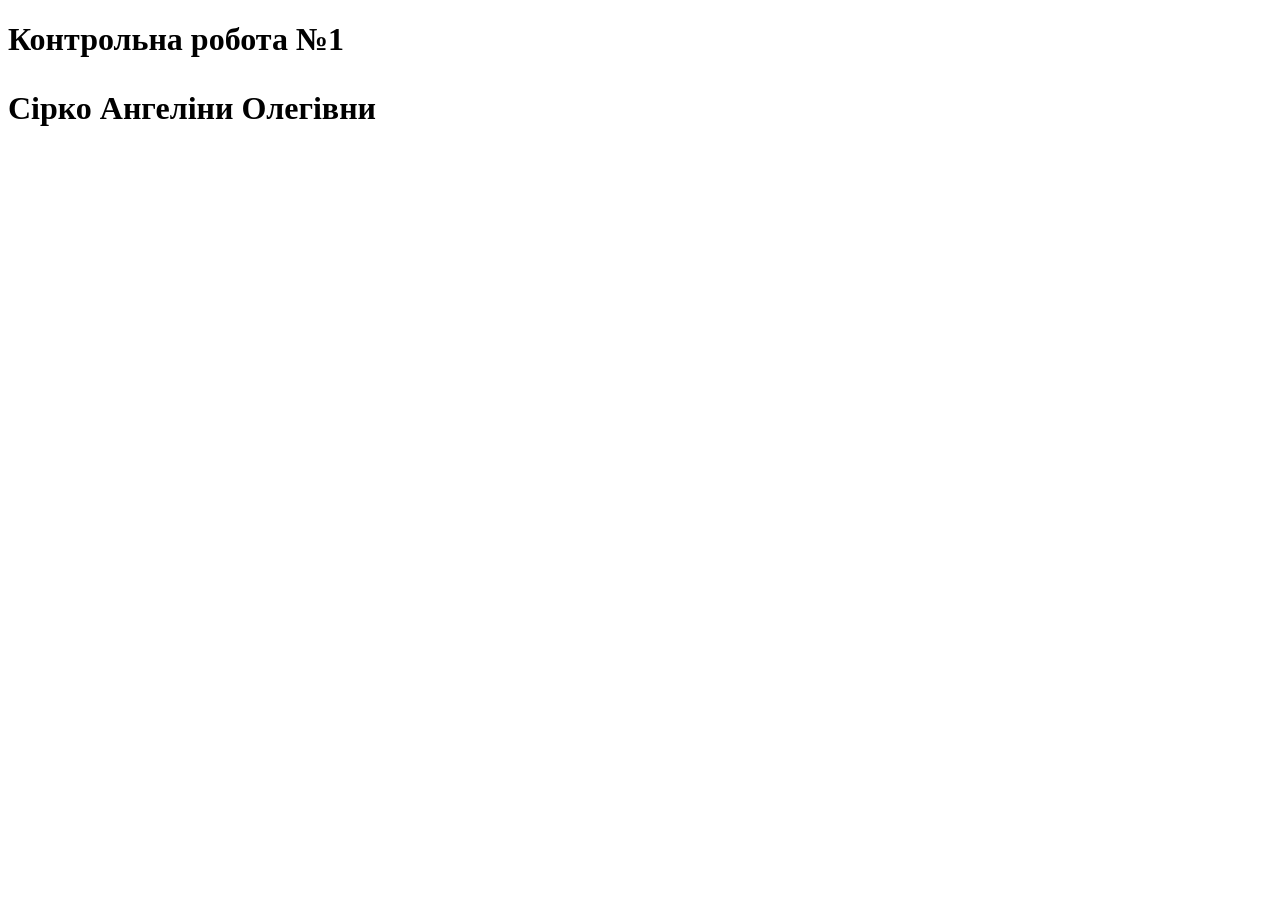
<file: Kr1/index.html>
<!DOCTYPE html>
<html lang="en">

<head>
    <meta charset="UTF-8">
    <meta name="viewport" content="width=device-width, initial-scale=1.0">
    <title>Kr1</title>
</head>

<body>
    <h1> Контрольна робота №1 <p> Сірко Ангеліни Олегівни </p></h1>
    <script src="script.js"></script>
</body>

</html>
</file>
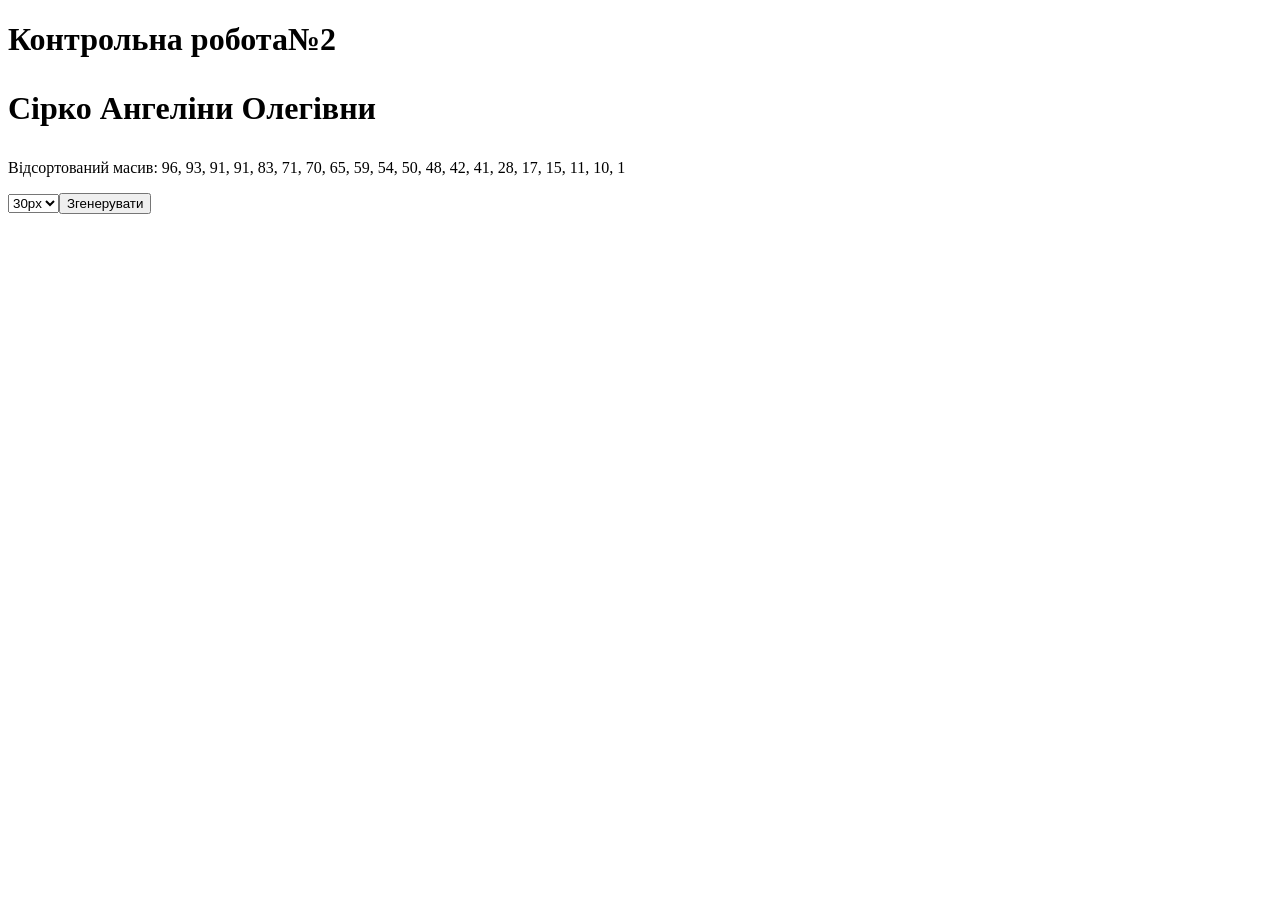
<file: KR2/index.html>
<!DOCTYPE html>
<html lang="en">
<head>
    <meta charset="UTF-8">
    <meta name="viewport" content="width=device-width, initial-scale=1.0">
    <title>KR 2</title>
</head>
<body>
<h1> Контрольна робота№2 <p>  Сірко Ангеліни Олегівни</p>
    <script src="script.js"></script>
</body>
</html>
</file>
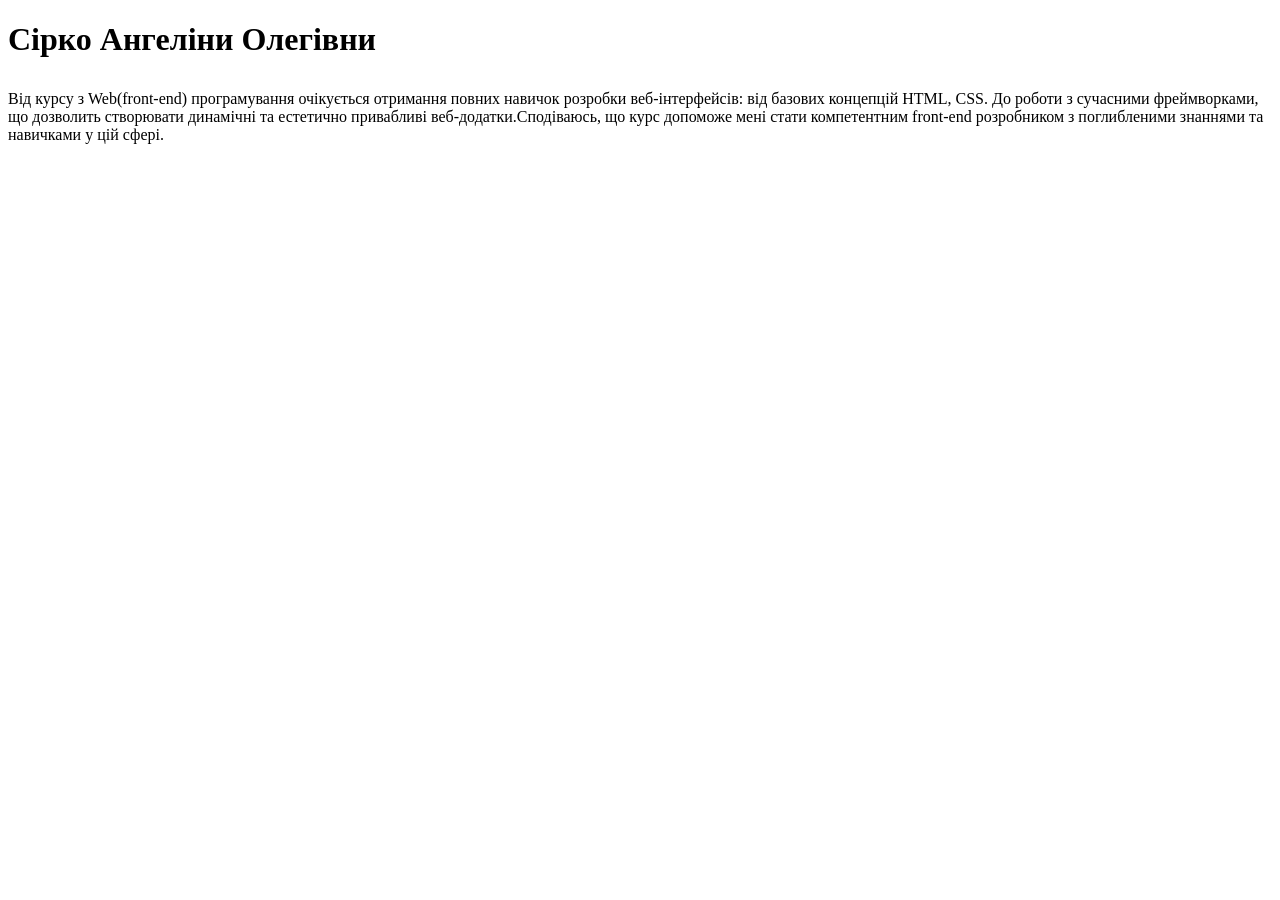
<file: pr1/index.html>
<!DOCTYPE html>
<html lang="en">
<head>
  <meta charset="UTF-8">
  <meta name="viewport" content="width=device-width, initial-scale=1.0">
  <title>Document</title>
</head>
<body>
<h1>Сірко Ангеліни Олегівни </p></h1> 
<p>Від курсу з Web(front-end) програмування очікується отримання повних навичок розробки веб-інтерфейсів: від базових концепцій HTML, CSS. До роботи з сучасними фреймворками, що дозволить створювати динамічні та естетично привабливі веб-додатки.Сподіваюсь, що курс допоможе мені стати компетентним front-end розробником з поглибленими знаннями та навичками у цій сфері. </p>

</body>
</html>
</file>
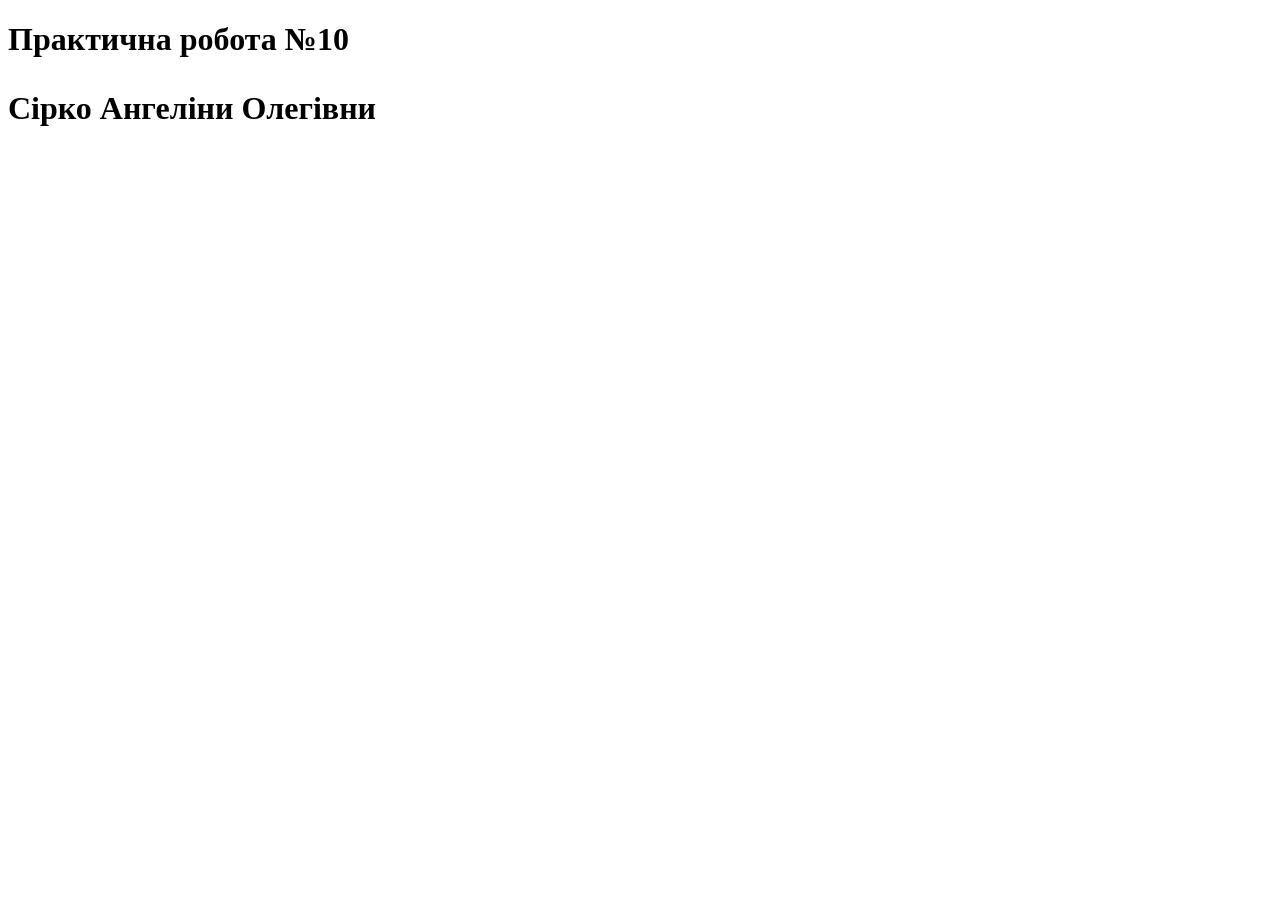
<file: pr10/index.html>
<!DOCTYPE html>
<html lang="en">

<head>
    <meta charset="UTF-8">
    <meta name="viewport" content="width=device-width, initial-scale=1.0">
    <title>PR 10</title>
</head>

<body>
    <h1>Практична робота №10 <p>Сірко Ангеліни Олегівни</p></h1>
</body>

</html>
</file>
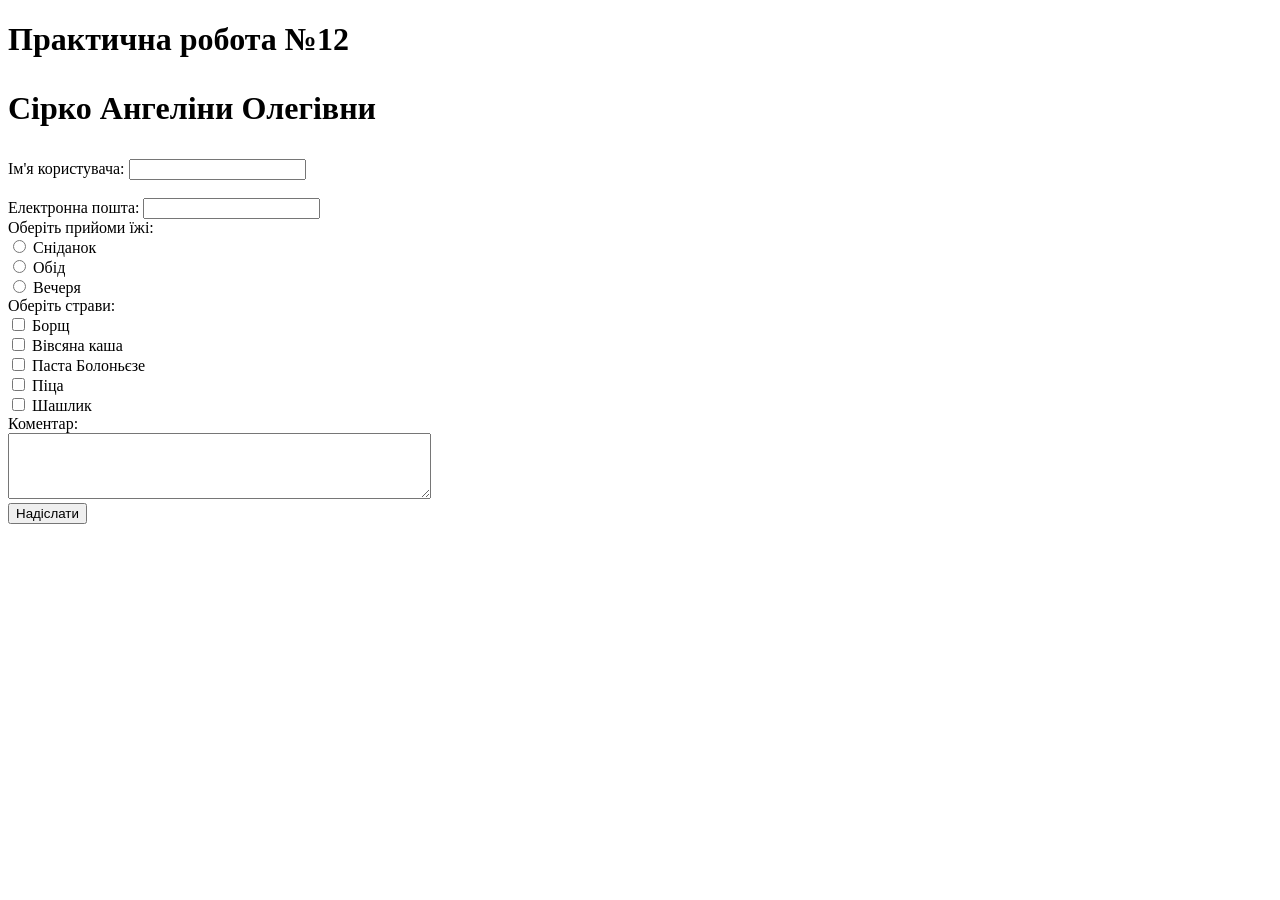
<file: pr12/index.html>
<!DOCTYPE html>
<html lang="en">

<head>
    <meta charset="UTF-8">
    <meta name="viewport" content="width=device-width, initial-scale=1.0">
    <title>PR 12</title>
</head>

<body>
    <h1>Практична робота №12 <p>Сірко Ангеліни Олегівни</p></h1>
    <form id="userForm">
        <label for="username">Ім'я користувача:</label>
        <input type="text" id="username" name="username"><br>
        <br>
        <label for="email">Електронна пошта:</label>
        <input type="email" id="email" name="email"><br>

        <label>Оберіть прийоми їжі:</label><br>
        <input type="radio" id="breakfast" name="meal" value="Сніданок">
        
        <label for="breakfast">Сніданок</label><br>
        <input type="radio" id="lunch" name="meal" value="Обід">
        
        <label for="lunch">Обід</label><br>
        <input type="radio" id="dinner" name="meal" value="Вечеря">
        <label for="dinner">Вечеря</label><br>

        <label>Оберіть страви:</label><br>
        <input type="checkbox" id="borshch" name="dish" value="Борщ">
        
        <label for="borshch">Борщ</label><br>
        <input type="checkbox" id="porridge" name="dish" value="Вівсяна каша">
        
        <label for="porridge">Вівсяна каша</label><br>
        <input type="checkbox" id="pasta" name="dish" value="Паста Болоньєзе">
        
        <label for="pasta">Паста Болоньєзе</label><br>
        <input type="checkbox" id="pizza" name="dish" value="Піца">
        
        <label for="pizza">Піца</label><br>
        <input type="checkbox" id="shashlik" name="dish" value="Шашлик">
        <label for="shashlik">Шашлик</label><br>

        <label for="comment">Коментар:</label><br>
        <textarea id="comment" name="comment" rows="4" cols="50"></textarea><br>

        <button type="button" id="submitBtn">Надіслати</button>
    </form>
    <div id="result"></div>
</body>
</html>
</file>
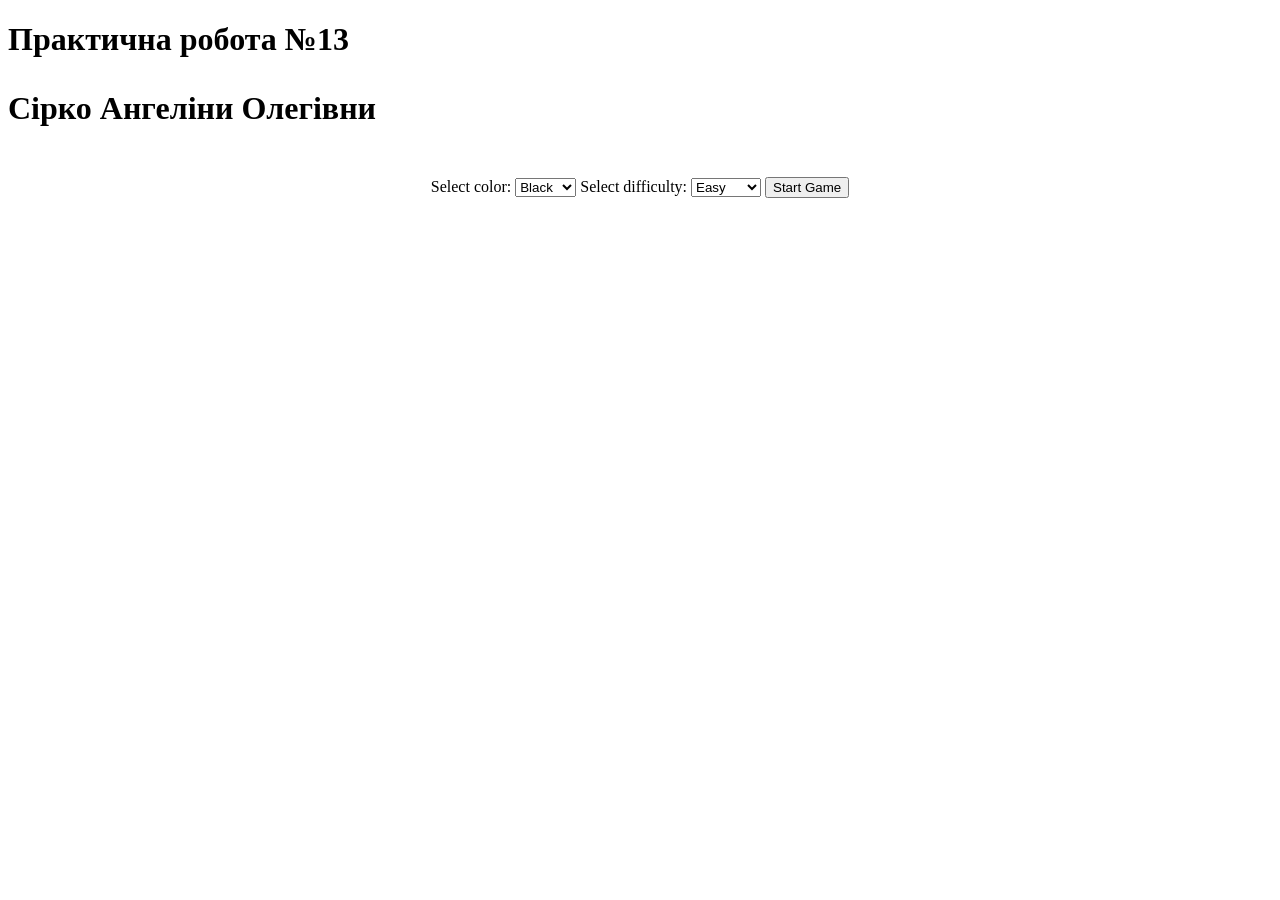
<file: pr13/index.html>
<!DOCTYPE html>
<html lang="en">

<head>
    <meta charset="UTF-8">
    <meta name="viewport" content="width=device-width, initial-scale=1.0">
    <title>PR 13</title>
    <style>
        #container {
            position: relative;
            width: 100%;
            height: 100px;
            text-align: center;
            margin-top: 50px;
        }

        #square {
            display: none;
            position: absolute;
            width: 50px;
            height: 50px;
            background-color: #2E9AFF;
            cursor: pointer;
        }

        #settings {
            margin-top: 40px;
        }

        #score,
        #timer {
            display: none;
            margin-top: 30px;
            font-size: 20px;
        }
    </style>
</head>

<body>
    <h1>Практична робота №13 <p>Сірко Ангеліни Олегівни</p></h1>
    <div id="container">
        <div id="square"></div>
        <div id="settings">
            <label for="color">Select color:</label>
            <select id="color">
                <option value="black">Black</option>
                <option value="red">Red</option>
                <option value="yellow">Yellow</option>
                <option value="blue">Blue</option>
            </select>
            <label for="difficulty">Select difficulty:</label>
            <select id="difficulty">
                <option value="easy">Easy</option>
                <option value="medium">Medium</option>
                <option value="hard">Hard</option>
            </select>
            <button id="start_btn">Start Game</button>
        </div>
        <div id="score">Score: <span id="score_val"></span></div>
        <div id="timer">Time Left: <span id="time_left"></span></div>
    </div>

    <script src="script.js"></script>
</body>

</html>
</file>
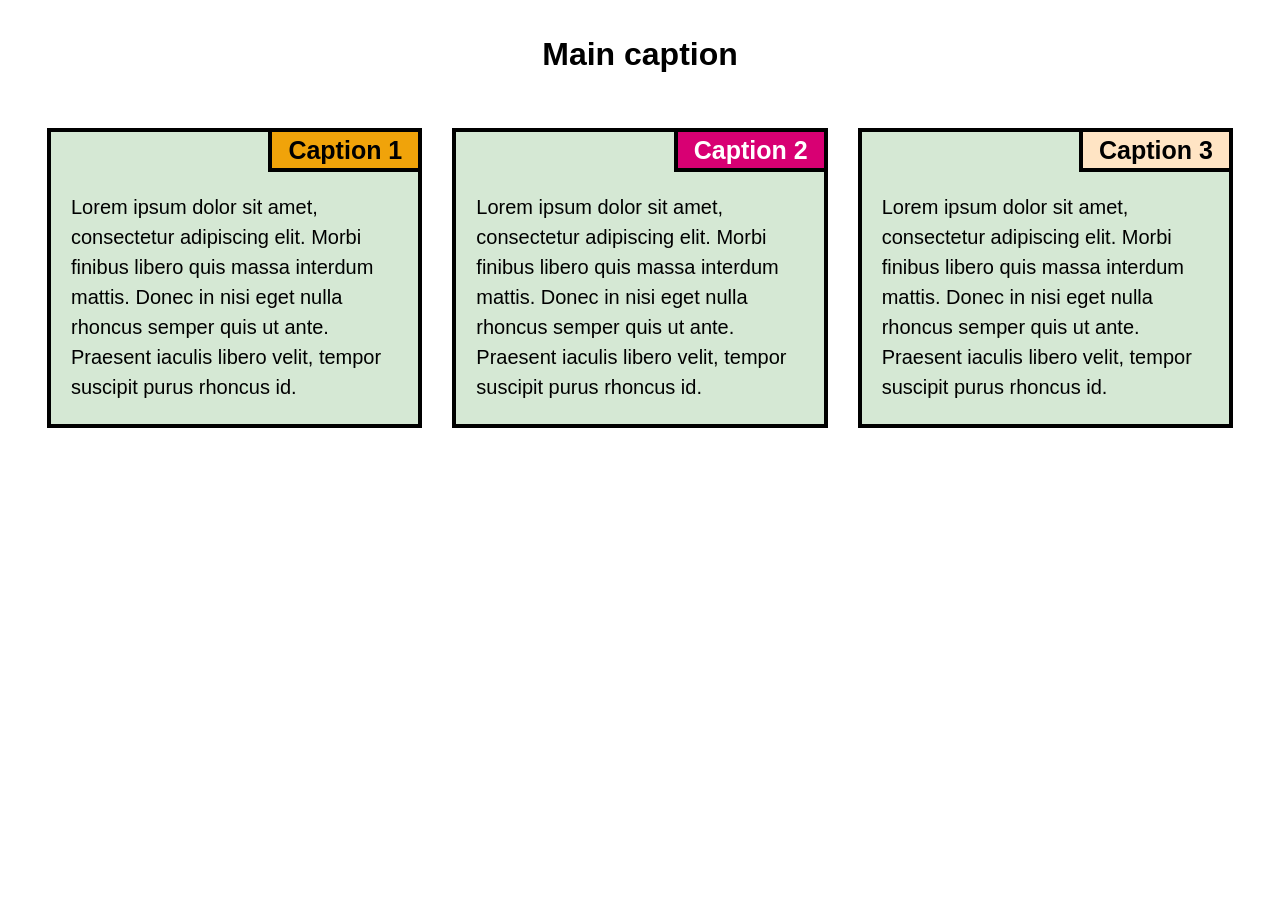
<file: pr2/index.html>
<!DOCTYPE html>
<html>

<head>
	<meta charset="UTF-8">
	<meta name="viewport" content="width=device-width, initial-scale=1.0">
	<title>PR 2</title>
	<link rel="stylesheet" href="style.css">
</head>

<body>
	<div class="top-section">
		<h1>Main caption</h1>
	</div>

	<div class="row">
		<div class="col-lg-4 col-md-6 col-sm-12">
			<div class="block">
				<div class="block__caption">
					<div class="block__caption-text bg-light-brown">
						Caption 1
					</div>
				</div>
				<div class="block__content">
					Lorem ipsum dolor sit amet, consectetur adipiscing elit. Morbi finibus libero quis massa interdum
					mattis. Donec in nisi eget nulla rhoncus semper quis ut ante. Praesent iaculis libero velit, tempor
					suscipit purus rhoncus id. Pellentesque malesuada viverra sem, sed pulvinar risus consectetur at. Ut
					placerat ligula a libero feugiat, ac euismod ipsum mattis. Nullam vehicula, libero vitae aliquet
					ullamcorper, tortor tortor bibendum neque, a volutpat mi arcu vitae orci. Curabitur dui risus,
					dignissim quis blandit ultricies, finibus ac lectus.
				</div>
			</div>
		</div>
		<div class="col-lg-4 col-md-6 col-sm-12">
			<div class="block">
				<div class="block__caption">
					<div class="block__caption-text bg-light-purple">
						Caption 2
					</div>
				</div>
				<div class="block__content">
					Lorem ipsum dolor sit amet, consectetur adipiscing elit. Morbi finibus libero quis massa interdum
					mattis. Donec in nisi eget nulla rhoncus semper quis ut ante. Praesent iaculis libero velit, tempor
					suscipit purus rhoncus id. Pellentesque malesuada viverra sem, sed pulvinar risus consectetur at. Ut
					placerat ligula a libero feugiat, ac euismod ipsum mattis. Nullam vehicula, libero vitae aliquet
					ullamcorper, tortor tortor bibendum neque, a volutpat mi arcu vitae orci. Curabitur dui risus,
					dignissim quis blandit ultricies, finibus ac lectus.
				</div>
			</div>
		</div>
		<div class="col-lg-4 col-md-6 col-sm-12">
			<div class="block">
				<div class="block__caption">
					<div class="block__caption-text bg-bisque">
						Caption 3
					</div>
				</div>
				<div class="block__content">
					Lorem ipsum dolor sit amet, consectetur adipiscing elit. Morbi finibus libero quis massa interdum
					mattis. Donec in nisi eget nulla rhoncus semper quis ut ante. Praesent iaculis libero velit, tempor
					suscipit purus rhoncus id. Pellentesque malesuada viverra sem, sed pulvinar risus consectetur at. Ut
					placerat ligula a libero feugiat, ac euismod ipsum mattis. Nullam vehicula, libero vitae aliquet
					ullamcorper, tortor tortor bibendum neque, a volutpat mi arcu vitae orci. Curabitur dui risus,
					dignissim quis blandit ultricies, finibus ac lectus.
				</div>
			</div>
		</div>
	</div>
</body>

</html>
</file>
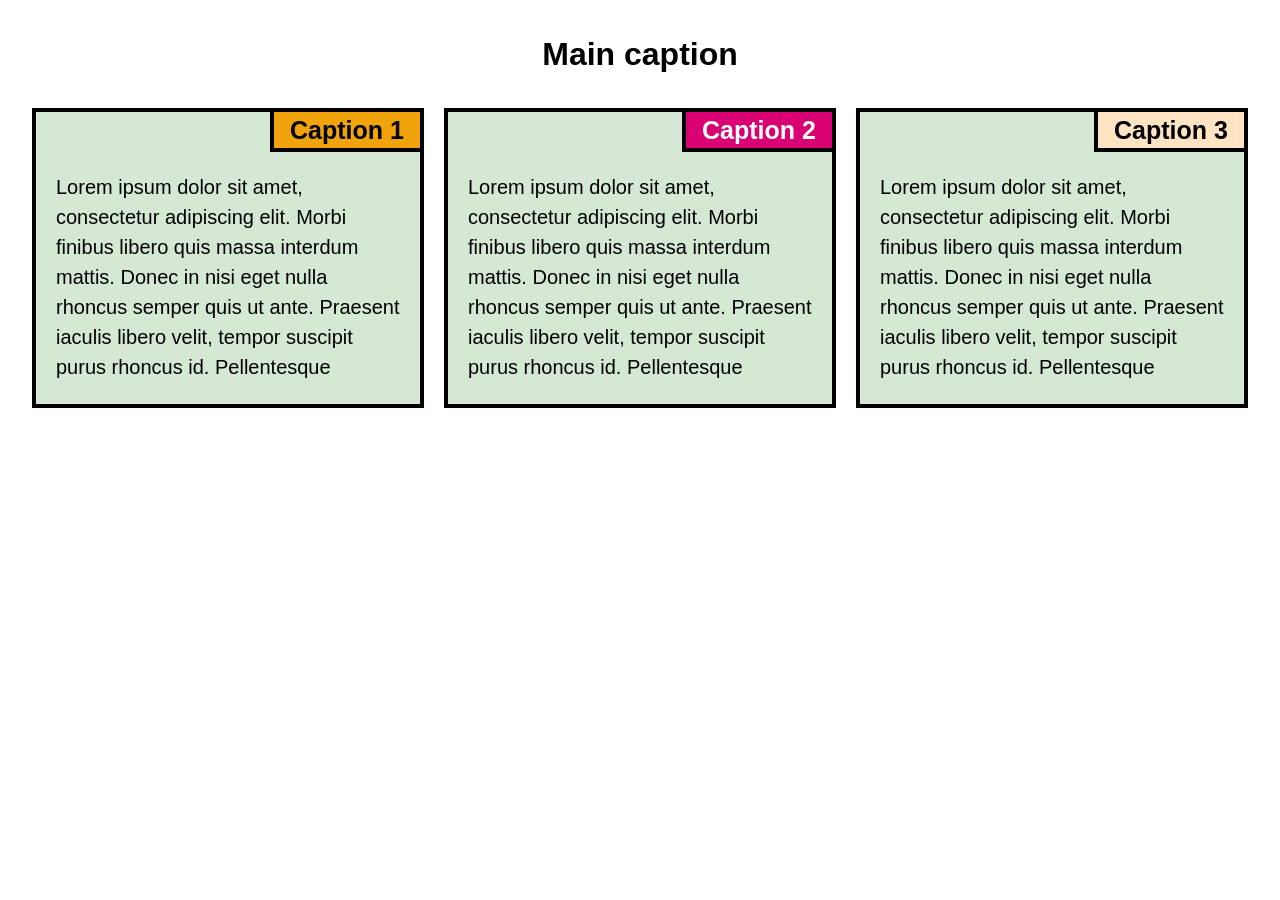
<file: pr3/index.html>
<!DOCTYPE html>
<html>

<head>
    <meta charset="UTF-8">
    <meta name="viewport" content="width=device-width, initial-scale=1.0">
    <title>PR 3</title>
    <link rel="stylesheet" href="style.css">
</head>

<body>
    <div class="top-section">
        <h1>Main caption</h1>
    </div>

    <div class="container">
        <div class="block">
            <div class="block__caption">
                <div class="block__caption-text bg-light-brown">
                    Caption 1
                </div>
            </div>
            <div class="block__content">
                Lorem ipsum dolor sit amet, consectetur adipiscing elit. Morbi finibus libero quis massa interdum
                mattis. Donec in nisi eget nulla rhoncus semper quis ut ante. Praesent iaculis libero velit, tempor
                suscipit purus rhoncus id. Pellentesque malesuada viverra sem, sed pulvinar risus consectetur at. Ut
                placerat ligula a libero feugiat, ac euismod ipsum mattis. Nullam vehicula, libero vitae aliquet
                ullamcorper, tortor tortor bibendum neque, a volutpat mi arcu vitae orci. Curabitur dui risus,
                dignissim quis blandit ultricies, finibus ac lectus.
            </div>
        </div>
        <div class="block">
            <div class="block__caption">
                <div class="block__caption-text bg-light-purple">
                    Caption 2
                </div>
            </div>
            <div class="block__content">
                Lorem ipsum dolor sit amet, consectetur adipiscing elit. Morbi finibus libero quis massa interdum
                mattis. Donec in nisi eget nulla rhoncus semper quis ut ante. Praesent iaculis libero velit, tempor
                suscipit purus rhoncus id. Pellentesque malesuada viverra sem, sed pulvinar risus consectetur at. Ut
                placerat ligula a libero feugiat, ac euismod ipsum mattis. Nullam vehicula, libero vitae aliquet
                ullamcorper, tortor tortor bibendum neque, a volutpat mi arcu vitae orci. Curabitur dui risus,
                dignissim quis blandit ultricies, finibus ac lectus.
            </div>
        </div>
        <div class="block">
            <div class="block__caption">
                <div class="block__caption-text bg-bisque">
                    Caption 3
                </div>
            </div>
            <div class="block__content">
                Lorem ipsum dolor sit amet, consectetur adipiscing elit. Morbi finibus libero quis massa interdum
                mattis. Donec in nisi eget nulla rhoncus semper quis ut ante. Praesent iaculis libero velit, tempor
                suscipit purus rhoncus id. Pellentesque malesuada viverra sem, sed pulvinar risus consectetur at. Ut
                placerat ligula a libero feugiat, ac euismod ipsum mattis. Nullam vehicula, libero vitae aliquet
                ullamcorper, tortor tortor bibendum neque, a volutpat mi arcu vitae orci. Curabitur dui risus,
                dignissim quis blandit ultricies, finibus ac lectus.
            </div>
        </div>
    </div>
</body>

</html>
</file>
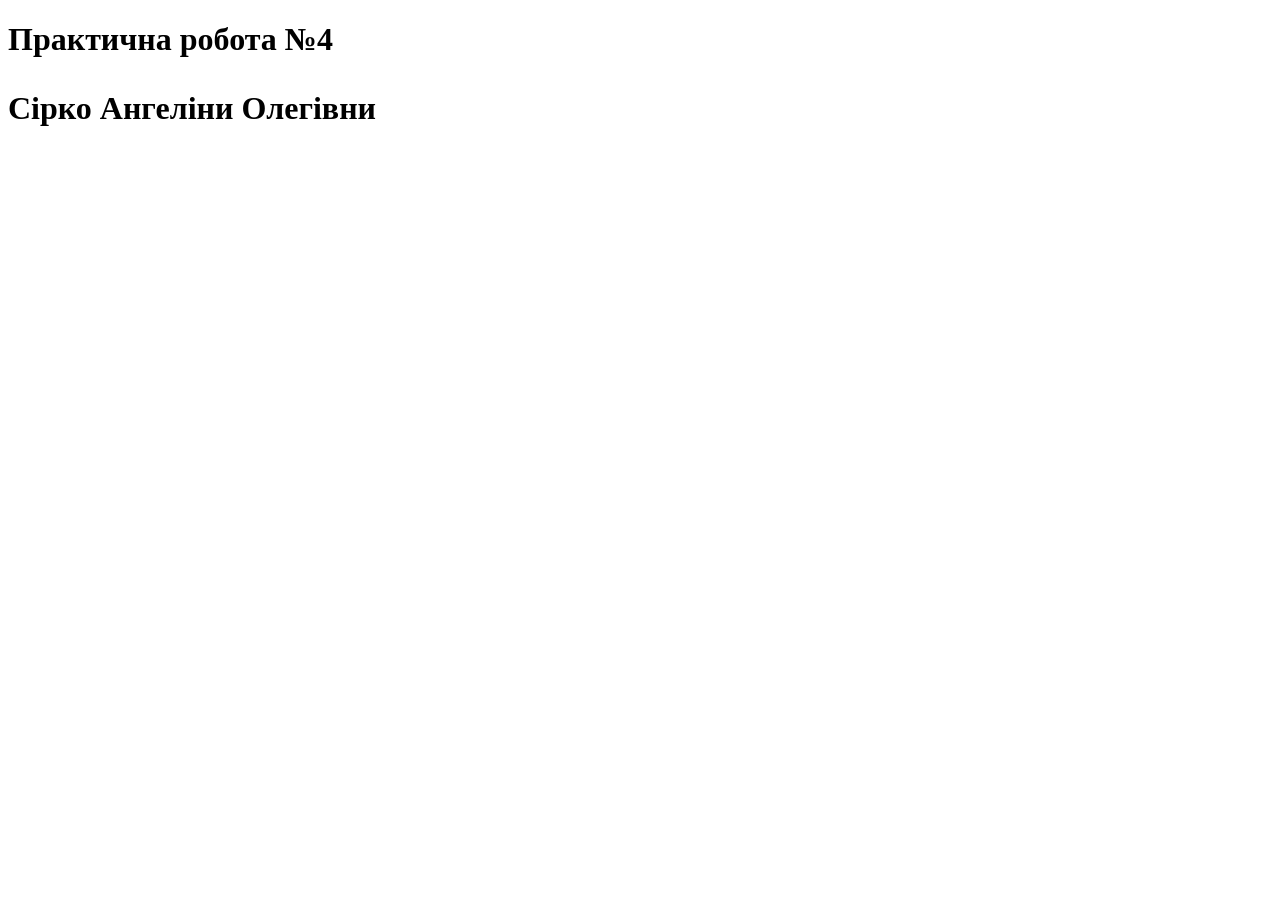
<file: pr4/index.html>
<!DOCTYPE html>
<html lang="en">

<head>
	<meta charset="UTF-8">
	<meta name="viewport" content="width=device-width, initial-scale=1.0">
	<title>PR 4</title>
</head>

<body>
	<h1>Практична робота №4 <p>  Сірко Ангеліни Олегівни</p></h1>
	<script src="script.js"></script>
</body>

</html>
</file>
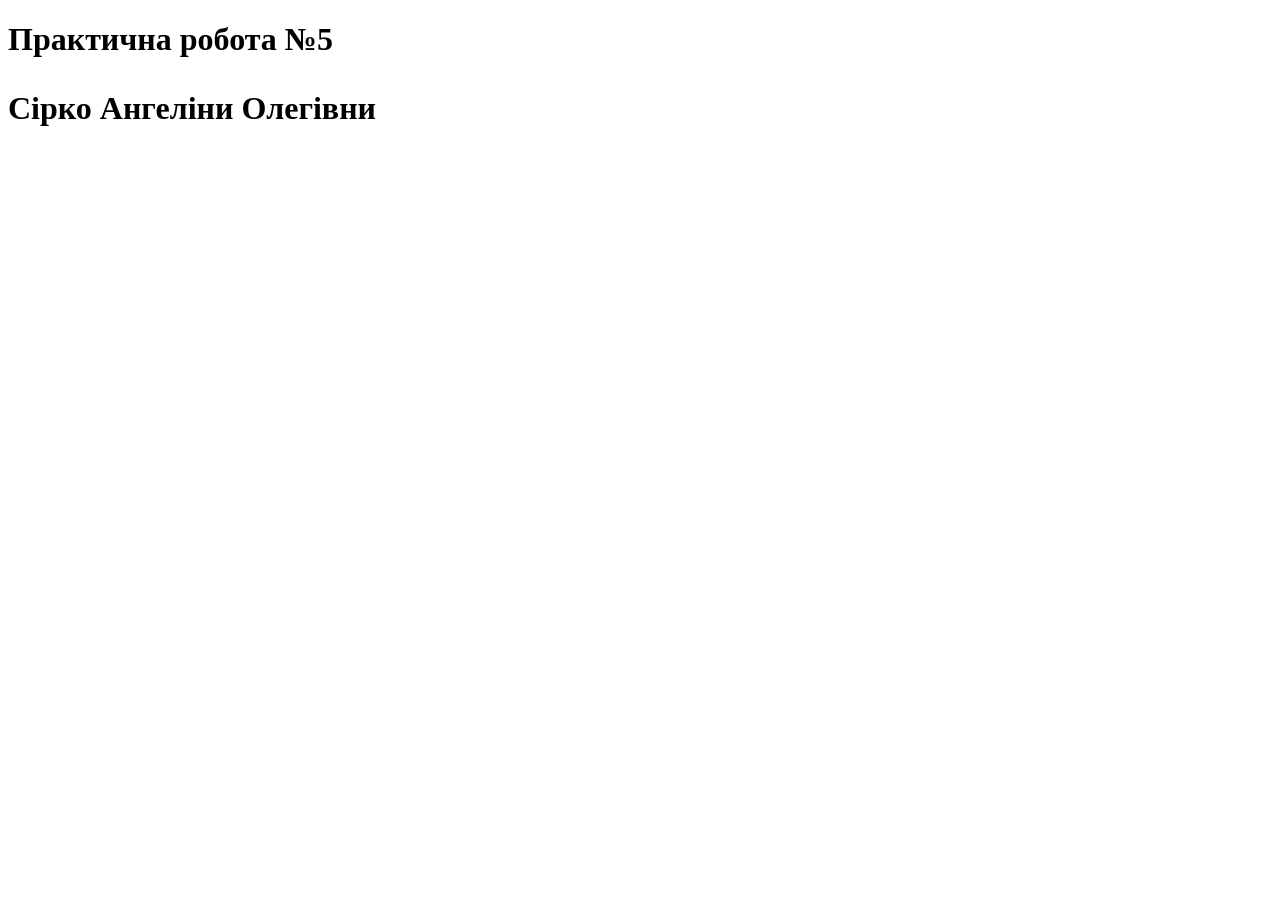
<file: pr5/index.html>
<!DOCTYPE html>
<html lang="en">

<head>
    <meta charset="UTF-8">
    <meta name="viewport" content="width=device-width, initial-scale=1.0">
    <title>PR 5</title>
</head>

<body>
    <h1>Практична робота №5 <p> Сірко Ангеліни Олегівни </p></h1>
    <script src="script.js"></script>
</body>

</html>
</file>
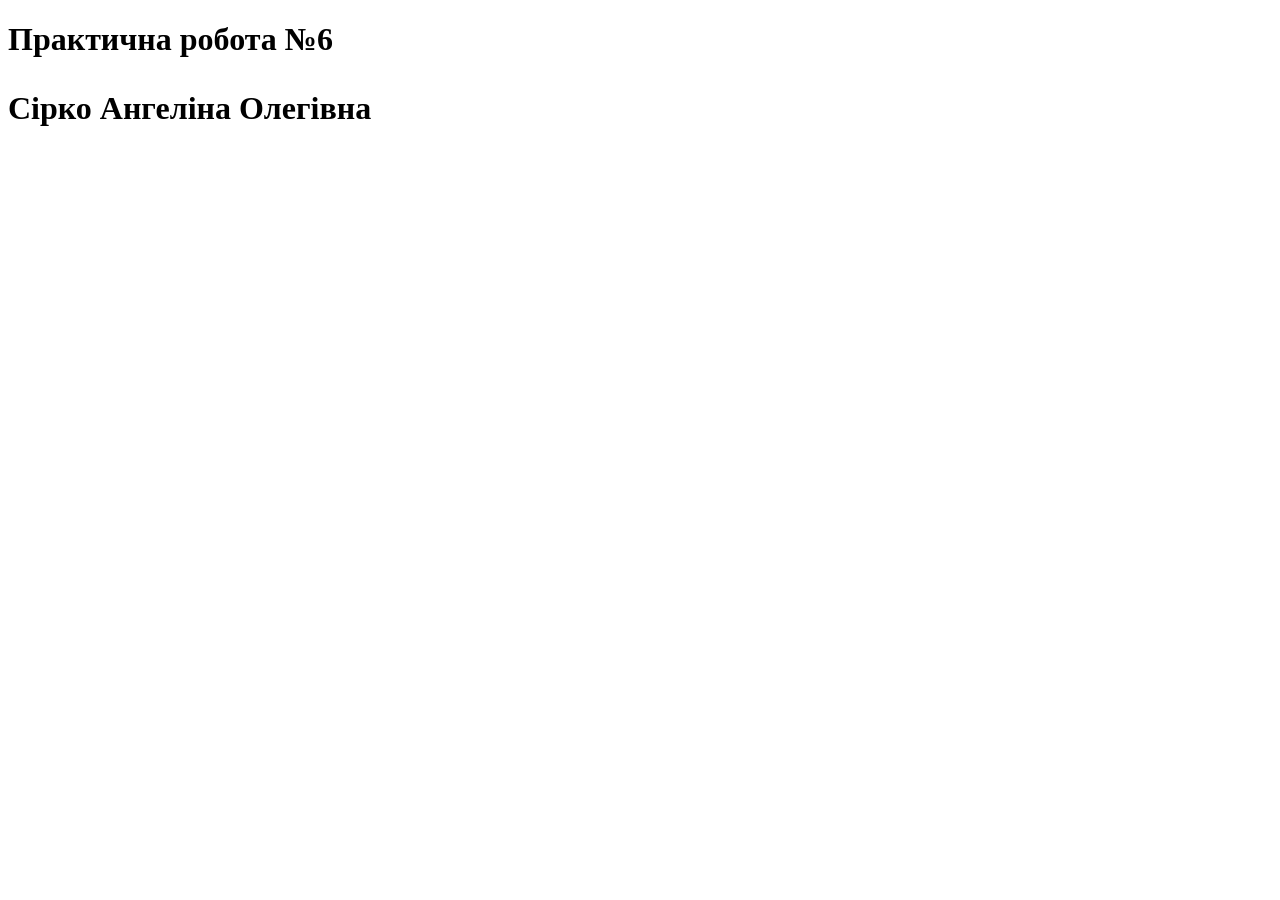
<file: pr6/index.html>
<!DOCTYPE html>
<html lang="en">

<head>
    <meta charset="UTF-8">
    <meta name="viewport" content="width=device-width, initial-scale=1.0">
    <title>PR 6</title>
</head>

<body>
    <h1>Практична робота №6 <p>  Сірко Ангеліна Олегівна </p></h1>
    <script src="script.js"></script>
</body>

</html>
</file>
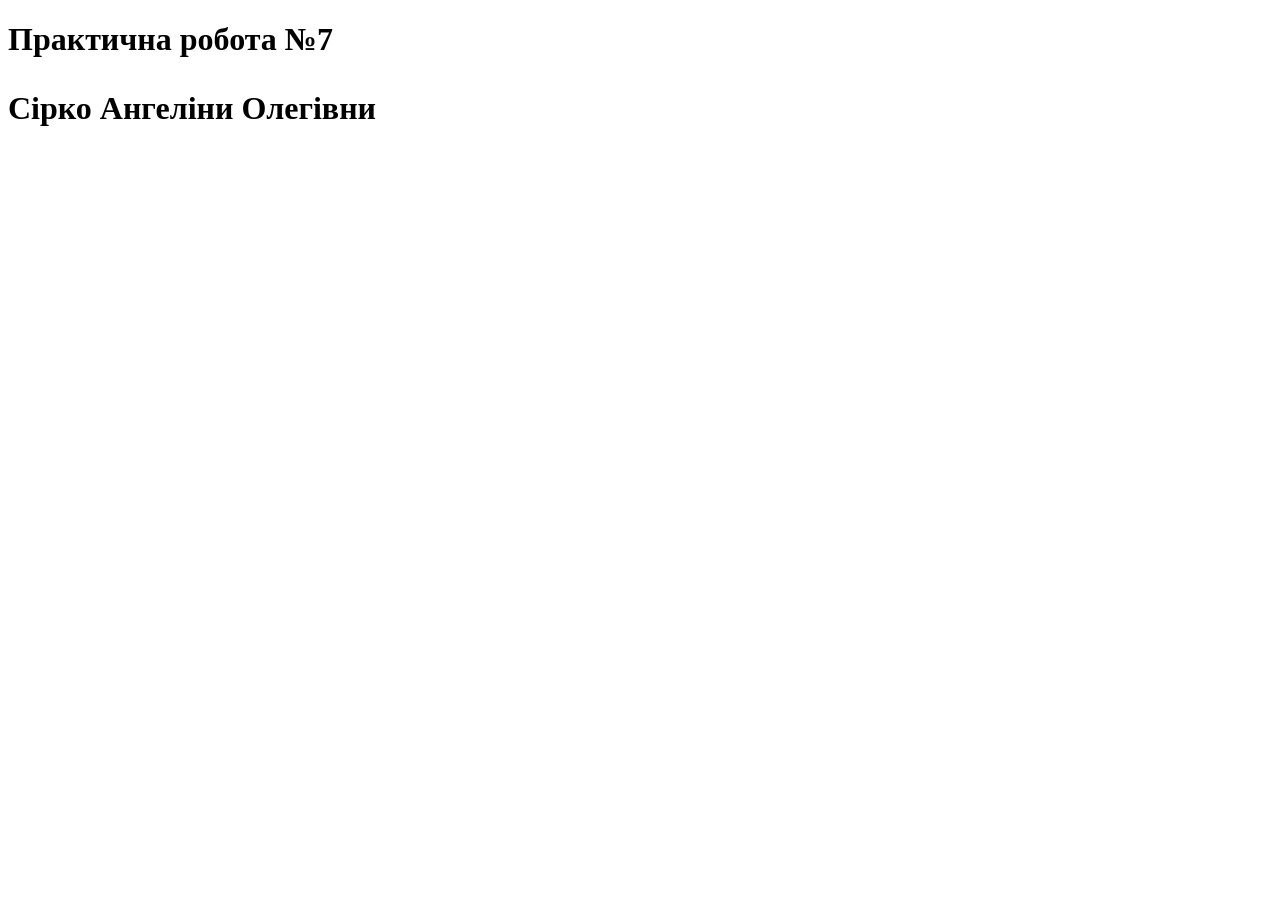
<file: pr7/index.html>
<!DOCTYPE html>
<html lang="en">

<head>
    <meta charset="UTF-8">
    <meta name="viewport" content="width=device-width, initial-scale=1.0">
    <title>РR 7</title>
</head>

<body>
    <h1>Практична робота №7 <p>Сірко Ангеліни Олегівни</p></h1>
    <script src="script.js"></script>
</body>

</html>
</file>
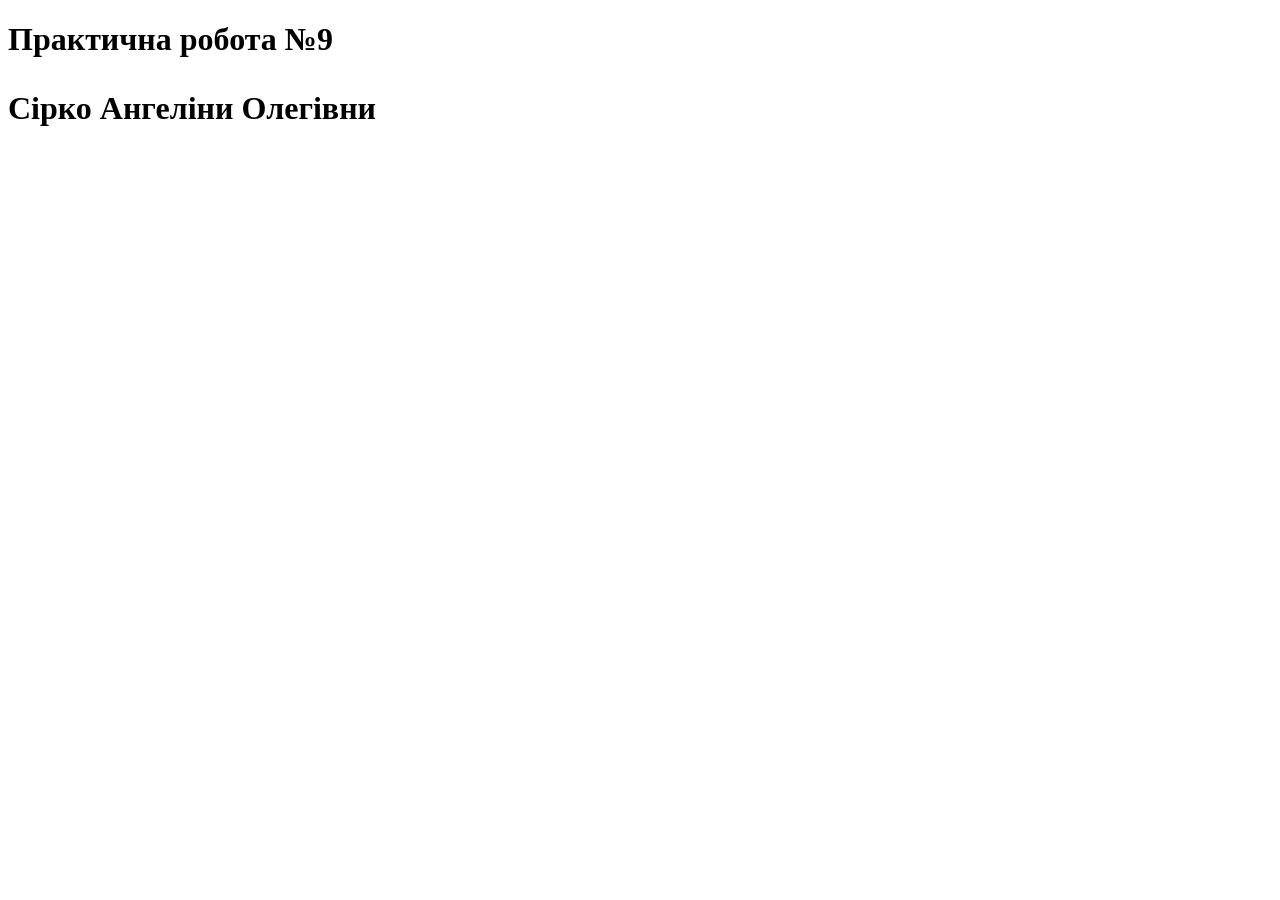
<file: pr9/index.html>
<!DOCTYPE html>
<html lang="en">

<head>
    <meta charset="UTF-8">
    <meta name="viewport" content="width=device-width, initial-scale=1.0">
    <title>PR 9</title>
</head>

<body>
    <h1>Практична робота №9 <p>Сірко Ангеліни Олегівни</p></h1>
    <script type="module" src="script.js"></script>
</body>

</html>
</file>
<file: pr2/style.css>
*,
*::before,
*::after {
	box-sizing: border-box;
}

ul[class],
ol[class] {
	padding: 0;
	list-style: none;
}

body,
h1,
h2,
h3,
h4,
p,
ul[class],
ol[class],
li,
figure,
figcaption,
blockquote,
dl,
dd {
	margin: 0;
}

a:not([class]) {
	text-decoration-skip-ink: auto;
}

img {
	max-width: 100%;
	display: block;
}

article>*+* {
	margin-top: 1em;
}

input,
button,
textarea,
select {
	font: inherit;
}

@media (prefers-reduced-motion: reduce) {
	* {
		animation-duration: 0.01ms !important;
		animation-iteration-count: 1 !important;
		transition-duration: 0.01ms !important;
		scroll-behavior: auto !important;
	}
}

::-webkit-scrollbar-track {
	-webkit-box-shadow: inset 0 0 6px rgba(0, 0, 0, 0.3);
	background-color: #F5F5F5;
}

::-webkit-scrollbar {
	width: 6px;
	background-color: #F5F5F5;
}

::-webkit-scrollbar-thumb {
	background-color: #000000;
}

.bg-light-brown {
	background-color: #f0a30a;
}

.bg-light-purple {
	background-color: #d80073;
	color: #ffffff;
}

.bg-bisque {
	background-color: bisque;
}

body {
	margin: 0;
	padding: 0;
	font-family: 'Lucida Sans', 'Lucida Sans Regular', 'Lucida Grande', 'Lucida Sans Unicode', Geneva, Verdana, sans-serif;
	line-height: 1.5;
}

.top-section {
	display: flex;
	justify-content: center;
	margin: 30px;
}

.row {
	width: 95%;
	margin: 0 auto;
	overflow: hidden;
	display: flex;
	flex-wrap: wrap;
}

.block {
	height: 300px;
	background-color: #d5e8d4;
	border: 0.3rem solid #000000;
	margin: 20px 0;
}

.block__caption {
	display: flex;
	justify-content: flex-end;
}

.block__caption-text {
	width: 150px;
	height: 40px;
	text-align: center;
	border-bottom: 0.3rem solid #000000;
	border-left: 0.3rem solid #000000;
	font-size: 25px;
	font-weight: bold;
	overflow: hidden;
}

.block__content {
	margin: 20px;
	overflow-y: auto;
	height: calc(100% - 80px);
	font-size: 20px;
}

[class^="col-lg-"],
[class^="col-md-"],
[class^="col-sm-"] {
	padding: 0 15px;
	flex-grow: 1;
}

@media (min-width: 993px) {
	.col-lg-1 {
		width: 8.33%;
	}

	.col-lg-2 {
		width: 16.66%;
	}

	.col-lg-3 {
		width: 25%;
	}

	.col-lg-4 {
		width: 33.33%;
	}

	.col-lg-5 {
		width: 41.66%;
	}

	.col-lg-6 {
		width: 50%;
	}

	.col-lg-7 {
		width: 58.33%;
	}

	.col-lg-8 {
		width: 66.66%;
	}

	.col-lg-9 {
		width: 75%;
	}

	.col-lg-10 {
		width: 83.33%;
	}

	.col-lg-11 {
		width: 91.66%;
	}

	.col-lg-12 {
		width: 100%;
	}
}

@media (min-width: 769px) and (max-width: 992px) {
	.col-md-1 {
		width: 8.33%;
	}

	.col-md-2 {
		width: 16.66%;
	}

	.col-md-3 {
		width: 25%;
	}

	.col-md-4 {
		width: 33.33%;
	}

	.col-md-5 {
		width: 41.66%;
	}

	.col-md-6 {
		width: 50%;
	}

	.col-md-7 {
		width: 58.33%;
	}

	.col-md-8 {
		width: 66.66%;
	}

	.col-md-9 {
		width: 75%;
	}

	.col-md-10 {
		width: 83.33%;
	}

	.col-md-11 {
		width: 91.66%;
	}

	.col-md-12 {
		width: 100%;
	}
}

@media (max-width: 768px) {
	.col-sm-1 {
		width: 8.33%;
	}

	.col-sm-2 {
		width: 16.66%;
	}

	.col-sm-3 {
		width: 25%;
	}

	.col-sm-4 {
		width: 33.33%;
	}

	.col-sm-5 {
		width: 41.66%;
	}

	.col-sm-6 {
		width: 50%;
	}

	.col-sm-7 {
		width: 58.33%;
	}

	.col-sm-8 {
		width: 66.66%;
	}

	.col-sm-9 {
		width: 75%;
	}

	.col-sm-10 {
		width: 83.33%;
	}

	.col-sm-11 {
		width: 91.66%;
	}

	.col-sm-12 {
		width: 100%;
	}
}
</file>
<file: pr3/style.css>
*,
*::before,
*::after {
	box-sizing: border-box;
}

ul[class],
ol[class] {
	padding: 0;
	list-style: none;
}

body,
h1,
h2,
h3,
h4,
p,
ul[class],
ol[class],
li,
figure,
figcaption,
blockquote,
dl,
dd {
	margin: 0;
}

a:not([class]) {
	text-decoration-skip-ink: auto;
}

img {
	max-width: 100%;
	display: block;
}

article>*+* {
	margin-top: 1em;
}

input,
button,
textarea,
select {
	font: inherit;
}

@media (prefers-reduced-motion: reduce) {
	* {
		animation-duration: 0.01ms !important;
		animation-iteration-count: 1 !important;
		transition-duration: 0.01ms !important;
		scroll-behavior: auto !important;
	}
}

::-webkit-scrollbar-track {
	-webkit-box-shadow: inset 0 0 6px rgba(0, 0, 0, 0.3);
	background-color: #F5F5F5;
}

::-webkit-scrollbar {
	width: 6px;
	background-color: #F5F5F5;
}

::-webkit-scrollbar-thumb {
	background-color: #000000;
}

.bg-light-brown {
	background-color: #f0a30a;
}

.bg-light-purple {
	background-color: #d80073;
	color: #ffffff;
}

.bg-bisque {
	background-color: bisque;
}

body {
	margin: 0;
	padding: 0;
	font-family: 'Lucida Sans', 'Lucida Sans Regular', 'Lucida Grande', 'Lucida Sans Unicode', Geneva, Verdana, sans-serif;
	line-height: 1.5;
}

.top-section {
	width: 95%;
	display: grid;
	grid-template-columns: repeat(auto-fit, minmax(300px, 1fr));
	grid-gap: 20px;
	justify-items: center;
	align-items: center;
	margin: 30px auto;
}

.container {
	display: grid;
	grid-gap: 20px;
	width: 95%;
	margin: 0 auto;
}

.block {
	height: 300px;
	background-color: #d5e8d4;
	border: 0.3rem solid #000000;
}

.block__caption {
	display: grid;
	grid-template-columns: auto 150px;
}

.block__caption-text {
	height: 40px;
	text-align: center;
	border-bottom: 0.3rem solid #000000;
	border-left: 0.3rem solid #000000;
	font-size: 25px;
	font-weight: bold;
	grid-column: 2;
}

.block__content {
	margin: 20px;
	overflow-y: auto;
	height: calc(100% - 80px);
	font-size: 20px;
}

@media (min-width: 993px) {
	.container {
		grid-template-columns: repeat(3, 1fr)
	}

	.container> :nth-child(3n-1):last-child {
		grid-column: span 2;
	}

	.container> :nth-child(3n-2):last-child {
		grid-column: span 3;
	}
}

@media (min-width: 769px) and (max-width: 992px) {
	.container {
		grid-template-columns: repeat(2, 1fr);
	}

	.container> :nth-child(2n-1):last-of-type {
		grid-column: span 2;
	}
}

@media (max-width: 768px) {
	.container {
		grid-template-columns: repeat(1, 1fr);
	}
}
</file>
